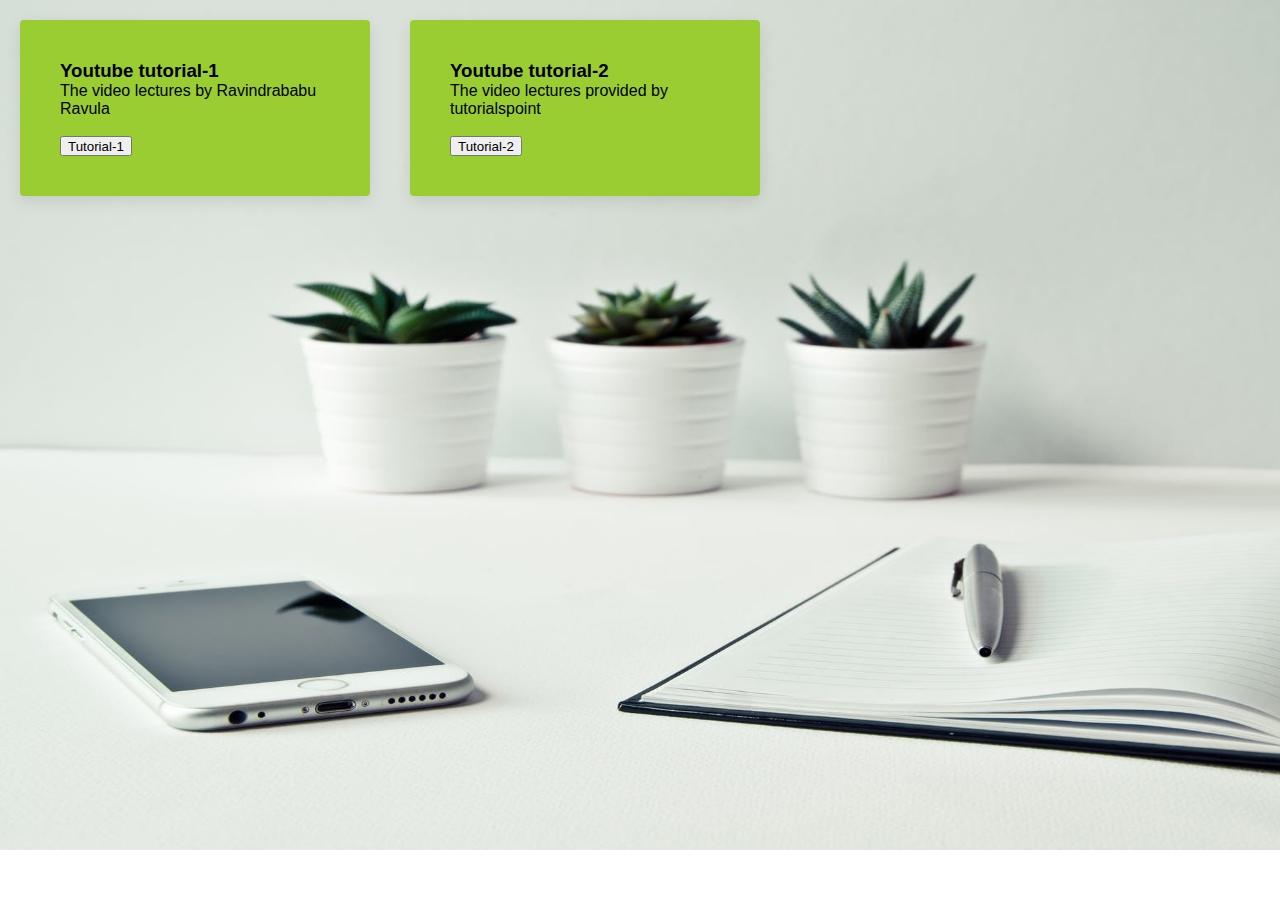
<file: video.html>
<!DOCTYPE html>
<html lang="en">
<head>
    <meta charset="UTF-8">
    <link rel="stylesheet" href="https://fonts.googleapis.com/icon?family=Material+Icons">
    <link rel="stylesheet" href="https://code.getmdl.io/1.3.0/material.indigo-pink.min.css">
    <script defer src="https://code.getmdl.io/1.3.0/material.min.js"></script>
    <meta name="viewport" content="width=device-width, initial-scale=1.0">
    <link rel="stylesheet" type="text/css" href="style.css"/>
    
  
 
    <title>question papers</title>
</head>
<body>
  
    <div class="container">
        <div class="box">
            <h3>Youtube tutorial-1</h3>
            <p>The video lectures by Ravindrababu Ravula</p>
            <br />
            <a href="https://www.youtube.com/watch?v=Qkwj65l_96I&list=PLEbnTDJUr_IcPtUXFy2b1sGRPsLFMghhS">
            <button class="mdl-button mdl-js-button mdl-button--raised mdl-button--accent">
                Tutorial-1
              </button>
            </a>
        </div>
        </div>    
      <br />
      <div class="container">
        <div class="box">
            <h3>Youtube tutorial-2</h3>
            <p>The video lectures provided by tutorialspoint</p>
            <br />
            <a href="https://www.youtube.com/watch?v=0hU5-aLtaxo&list=PLWPirh4EWFpGa0qAEcNGJo2HSRC5_KMT6" target=blank>
            <button class="mdl-button mdl-js-button mdl-button--raised mdl-button--accent">
                Tutorial-2
            </button>
        </a>
            </div>
        </div>    
      <br />
</body>
</html>
</file>
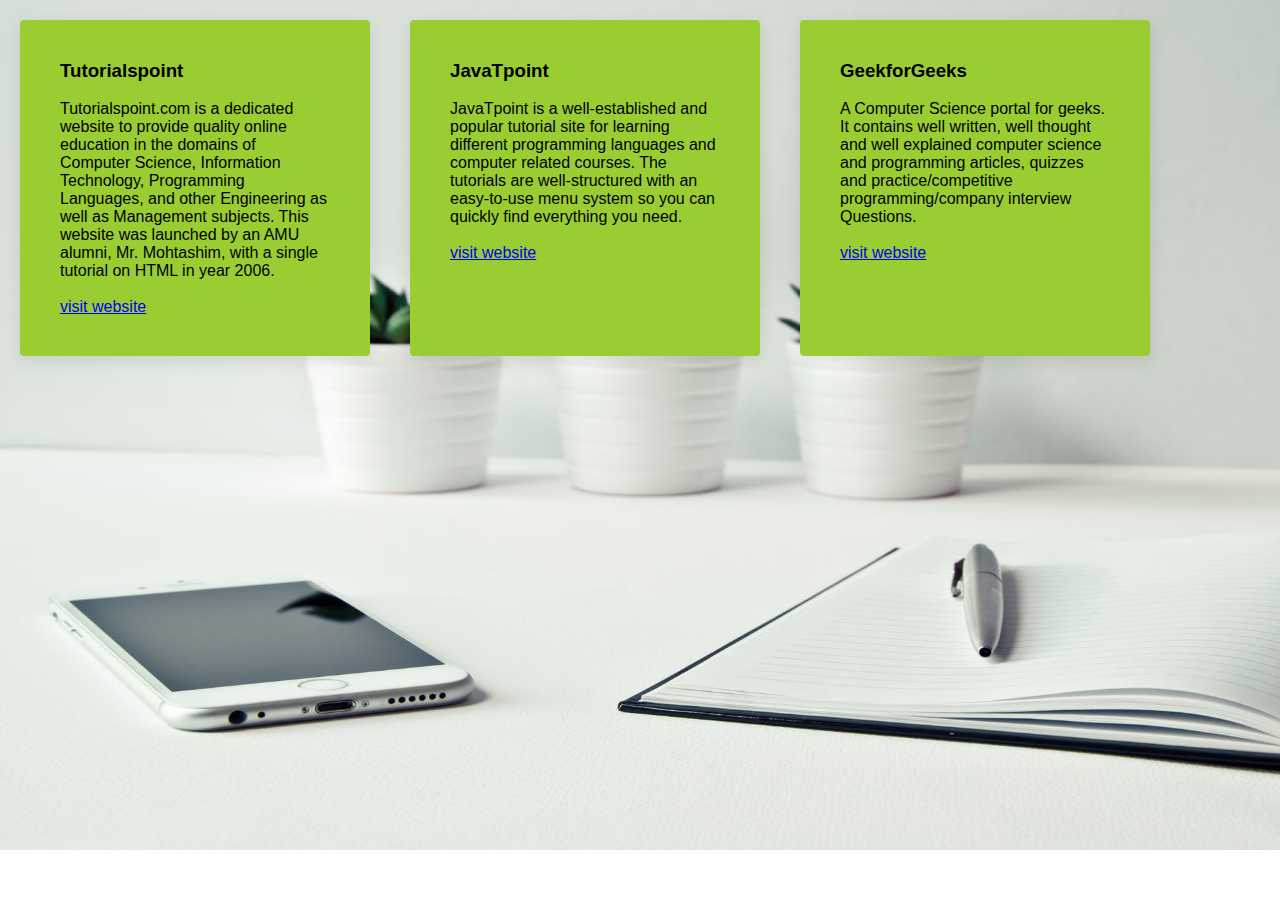
<file: website.html>
<!DOCTYPE html>
<html lang="en">
<head>
    <meta charset="UTF-8">
    <meta name="viewport" content="width=device-width, initial-scale=1.0">
    <link rel="stylesheet" type="text/css" href="style.css"/>
    <title>Document</title>
</head>
<body>
    <div class="container">
        <div class="box">
            <h3>Tutorialspoint</h3>
            <br />
<p>Tutorialspoint.com is a dedicated website to provide quality online education in the domains of Computer Science, Information
     Technology, Programming Languages, and other Engineering as well as Management subjects. This website was launched by an
      AMU alumni, Mr. Mohtashim, with a single tutorial on HTML in year 2006.</p>
      <br />
<a href="https://www.tutorialspoint.com/compiler_design/">visit website</a>
       </div>
       </div>
    </div>
    <div class="container">
        <div class="box">
        <div class="content"></div>
            <h3>JavaTpoint</h3>
            <br/>
<p>JavaTpoint is a well-established and popular tutorial site for learning different programming languages and computer related courses. 
    The tutorials are well-structured with an easy-to-use menu system so you can quickly find everything you need.</p>
    <br />
<a href="https://www.javatpoint.com/compiler-tutorial">visit website</a>
       </div>
       </div>
    </div>
    <div class="container">
        <div class="box">
        <div class="content"></div>
            <h3>GeekforGeeks</h3>
            <br />
<p>A  Computer Science portal for geeks. It contains well written, well thought and well explained computer science and programming
     articles, quizzes and practice/competitive programming/company interview Questions.</p>
        <br />
<a href="https://www.geeksforgeeks.org/compiler-design-tutorials/" target="blank">visit website</a>
       </div>
       </div>
    </div>
</body>
</html>
</file>
<file: style.css>
*
{
    padding-bottom: 0px;
    margin:0px;
    box-sizing: border-box;

    
}
body{
    background-image: url(new.jpeg);
    background-size:1550px 850px;
    background-repeat: no-repeat;
    font-family: sans-serif;
    display:flex;
    color:black;
    }
.menu{
    background: rgb(0,100,0);
    text-align:centre;
    }
.menu ul{
    display: inline-flex;
    list-style: none;
    color: white;
}
.menu ul li{
    width: 600px;
    margin: 10px;
    padding: 25px;
}
.menu ul li a{
    text-decoration: none;
    color:#fff;
}
.menu ul li:hover{
    background: #2bab0d;
    border-radius: 3px;
}
.container{
    display:flex;
    flex-wrap: wrap;
    justify-content: space-between;
}
.container .box{
    position: relative;
    width: 350px;
    padding: 40px;
    background:yellowgreen;
    box-shadow: 0 5px 15px rgba(0, 0,0, 0.1);
    border-radius: 4px;
    margin: 20px;

}
</file>
